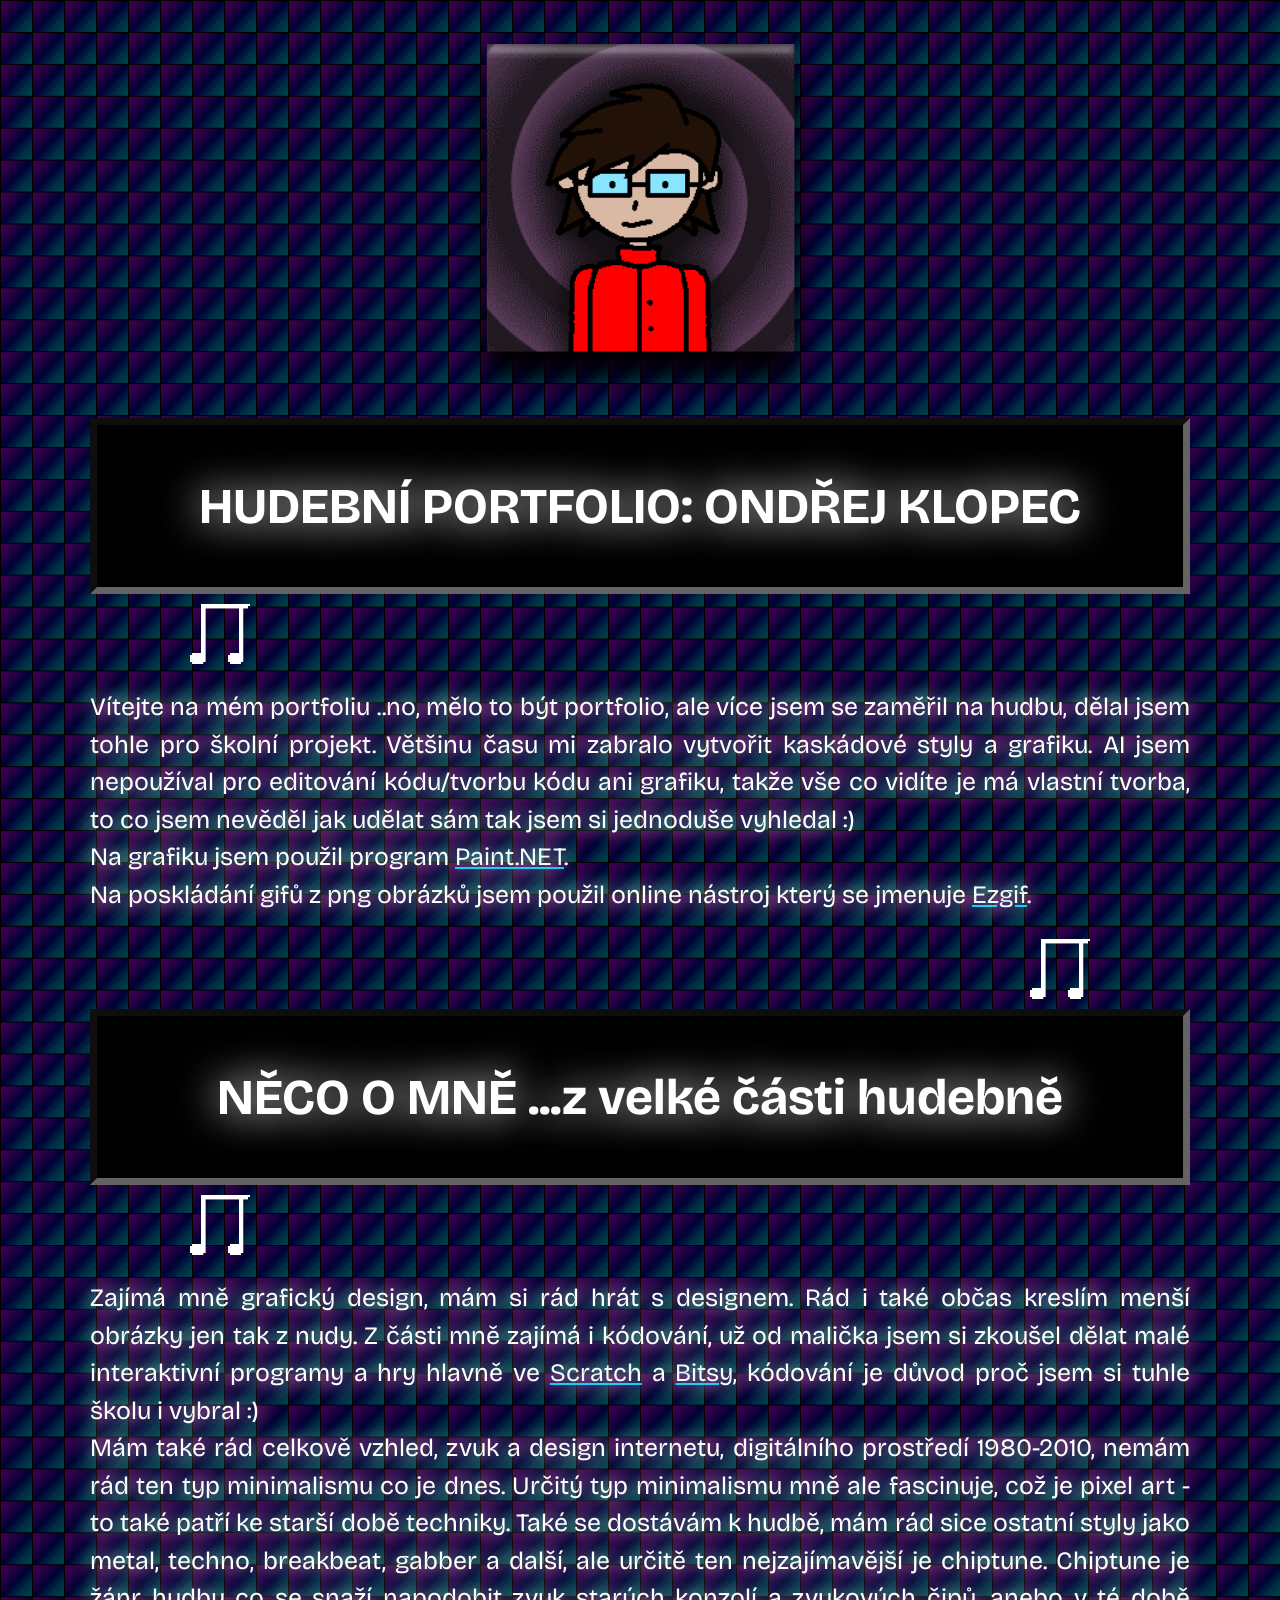
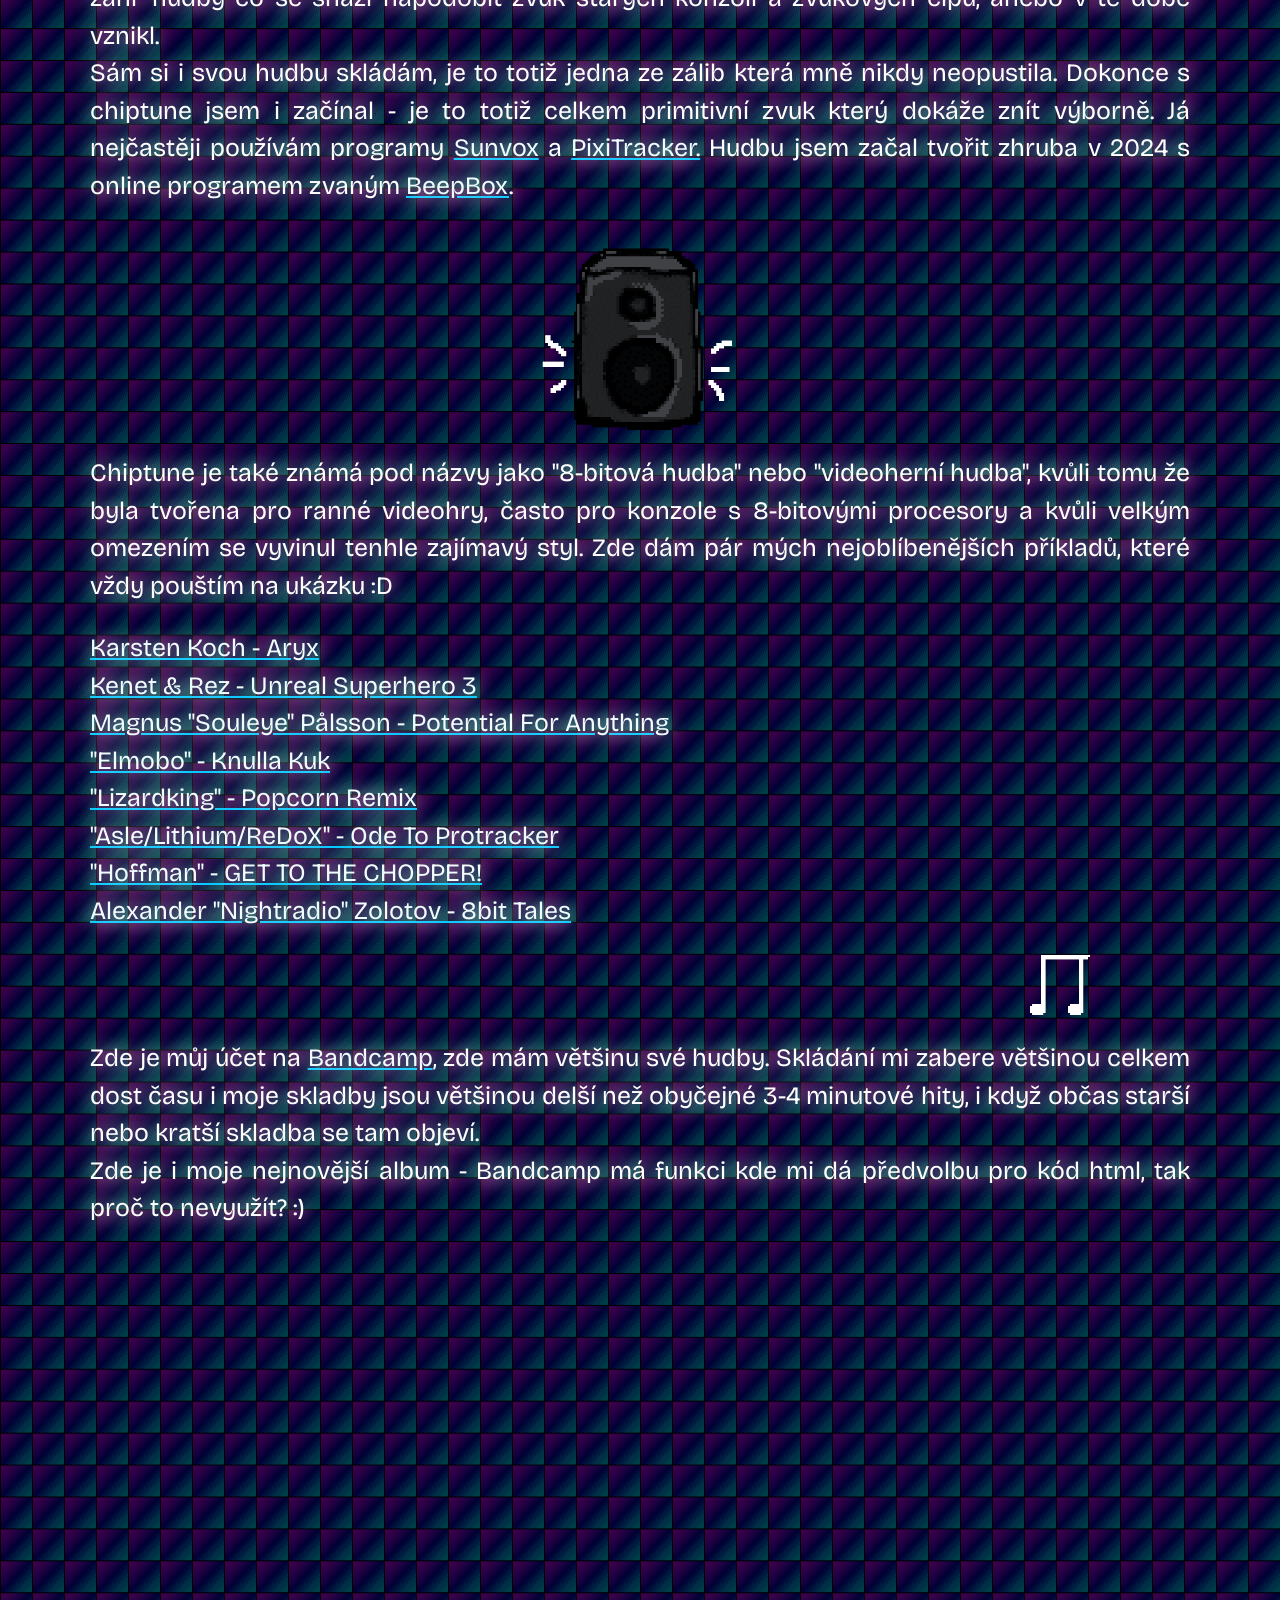
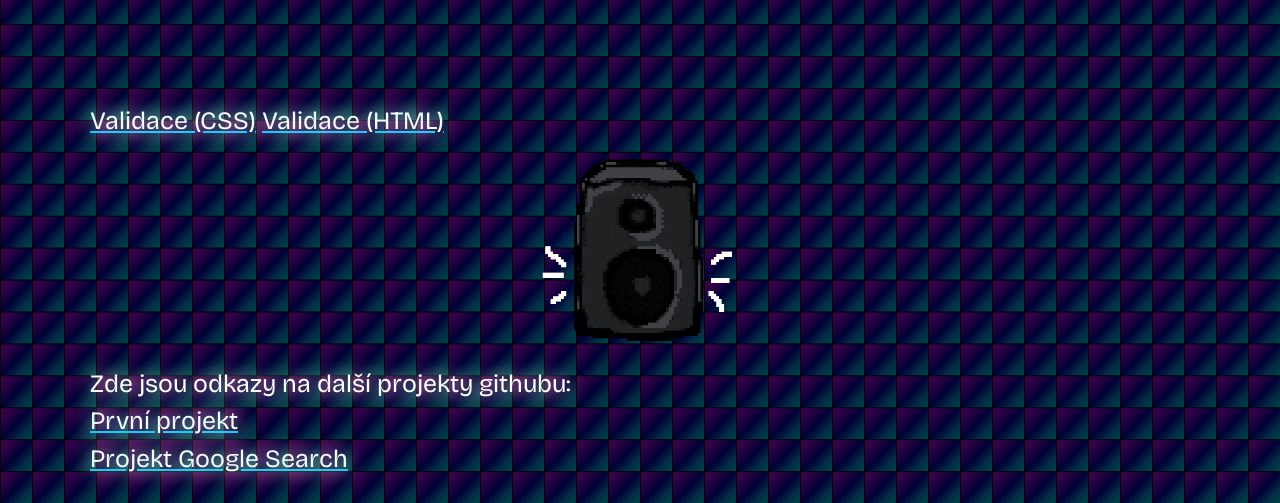
<file: index.html>
<!DOCTYPE html>
<html lang="cs">

<head>
    <meta charset="UTF-8">
    <meta name="viewport" content="width=device-width, initial-scale=1.0">
    <title>PORTFOLIO</title>
    <link rel="stylesheet" href="style.css">
</head>

<body>
    <img src="./ok.png" class="icenter" alt="drawing of me by me :)" width="400" height="400">

    <div class="container">
        <h1>HUDEBNÍ PORTFOLIO: ONDŘEJ KLOPEC</h1>
    </div>

    <img src="./note.gif" class="ileft" alt="note" width="60" height="60">
    <p>Vítejte na mém portfoliu ..no, mělo to být portfolio, ale více jsem se zaměřil na hudbu, dělal jsem tohle pro
        školní projekt. Většinu času mi zabralo vytvořit kaskádové styly a grafiku. AI jsem nepoužíval pro editování
        kódu/tvorbu kódu ani grafiku, takže vše co vidíte je má vlastní tvorba, to co jsem nevěděl jak udělat sám tak
        jsem si jednoduše vyhledal :)<br>Na grafiku jsem použil program <a href="https://paint.net/" target="_blank"
            rel="noopener">Paint.NET</a>.<br>Na poskládání gifů z png obrázků jsem použil online nástroj který se
        jmenuje <a href="https://ezgif.com/" target="_blank" rel="noopener">Ezgif</a>.</p>
    <img src="./note.gif" class="iright" alt="note" width="60" height="60">

    <div class="container">
        <h1>NĚCO O MNĚ ...z velké části hudebně</h1>
    </div>

    <img src="./note.gif" class="ileft" alt="note" width="60" height="60">
    <p>Zajímá mně grafický design, mám si rád hrát s designem. Rád i také občas kreslím menší obrázky jen tak z nudy. Z
        části mně zajímá i kódování, už od malička jsem si zkoušel dělat malé interaktivní programy a hry hlavně ve <a
            href="https://scratch.mit.edu/" target="_blank" rel="noopener">Scratch</a> a <a href="https://bitsy.org/"
            target="_blank" rel="noopener">Bitsy</a>, kódování je důvod proč jsem si tuhle školu i vybral :)<br>Mám také
        rád celkově vzhled, zvuk a design internetu, digitálního prostředí 1980-2010, nemám rád ten typ minimalismu co
        je dnes. Určitý typ minimalismu mně ale fascinuje, což je pixel art - to také patří ke starší době techniky.
        Také se dostávám k hudbě, mám rád sice ostatní styly jako metal, techno, breakbeat, gabber a další, ale určitě
        ten nejzajímavější je chiptune. Chiptune je žánr hudby co se snaží napodobit zvuk starých konzolí a zvukových
        čipů, anebo v té době vznikl.<br>Sám si i svou hudbu skládám, je to totiž jedna ze zálib která mně nikdy
        neopustila. Dokonce s chiptune jsem i začínal - je to totiž celkem primitivní zvuk který dokáže znít výborně. Já
        nejčastěji používám programy <a href="https://www.warmplace.ru/soft/sunvox/" target="_blank"
            rel="noopener">Sunvox</a> a <a href="https://www.warmplace.ru/soft/pixitracker/" target="_blank"
            rel="noopener">PixiTracker.</a> Hudbu jsem začal tvořit zhruba v 2024 s online programem zvaným <a
            href="https://www.beepbox.co" target="_blank" rel="noopener">BeepBox</a>.</p>
    <img src="./speaker.gif" class="icenter" alt="note" width="200" height="200">
    <p>Chiptune je také známá pod názvy jako "8-bitová hudba" nebo "videoherní hudba", kvůli tomu že byla tvořena pro
        ranné videohry, často pro konzole s 8-bitovými procesory a kvůli velkým omezením se vyvinul tenhle zajímavý
        styl. Zde dám pár mých nejoblíbenějších příkladů, které vždy pouštím na ukázku :D</p>

    <p>
        <a href="https://www.youtube.com/watch?v=u35crz9xZG4" target="_blank" rel="noopener">Karsten Koch - Aryx</a><br>
        <a href="https://www.youtube.com/watch?v=9STiQ8cCIo0" target="_blank" rel="noopener">Kenet &amp; Rez - Unreal
            Superhero 3</a><br>
        <a href="https://www.youtube.com/watch?v=Uj8MsbgpjaQ" target="_blank" rel="noopener">Magnus "Souleye" Pålsson -
            Potential For Anything</a><br>
        <a href="https://www.youtube.com/watch?v=jChnTCAars8" target="_blank" rel="noopener">"Elmobo" - Knulla
            Kuk</a><br>
        <a href="https://www.youtube.com/watch?v=QRlH4fH8o2c" target="_blank" rel="noopener">"Lizardking" - Popcorn
            Remix</a><br>
        <a href="https://www.youtube.com/watch?v=z6P6T1H4NRY" target="_blank" rel="noopener">"Asle/Lithium/ReDoX" - Ode
            To Protracker</a><br>
        <a href="https://www.youtube.com/watch?v=npZdPvhynxw" target="_blank" rel="noopener">"Hoffman" - GET TO THE
            CHOPPER!</a><br>
        <a href="https://www.youtube.com/watch?v=p0As7SkXSBo" target="_blank" rel="noopener">Alexander "Nightradio"
            Zolotov - 8bit Tales</a>
    </p>

    <img src="./note.gif" class="iright" alt="note" width="60" height="60">
    <p>Zde je můj účet na <a href="https://ondr.bandcamp.com/" target="_blank" rel="noopener">Bandcamp</a>, zde mám
        většinu své hudby. Skládání mi zabere většinou celkem dost času i moje skladby jsou většinou delší než obyčejné
        3-4 minutové hity, i když občas starší nebo kratší skladba se tam objeví.<br>Zde je i moje nejnovější album -
        Bandcamp má funkci kde mi dá předvolbu pro kód html, tak proč to nevyužít? :)</p>

    <iframe style="border: 0; width: 700px; height: 439px;"
        src="https://bandcamp.com/EmbeddedPlayer/album=2408700237/size=large/bgcol=333333/linkcol=e32c14/artwork=small/transparent=true/"
        title="Home by ONDR!"></iframe>
    <br>
    <a href="https://jigsaw.w3.org/css-validator/validator?uri=ondrklop.github.io&profile=css3svg&usermedium=all&warning=1&vextwarning=&lang=cs"
        target="_blank" rel="noopener">Validace (CSS)</a>
    <a href="https://validator.w3.org/nu/?doc=https%3A%2F%2Fondrklop.github.io%2F" target=" _blank"
        rel="noopener">Validace (HTML)</a>
    <img src="./speaker.gif" class="icenter" alt="note" width="200" height="200">
    <p>Zde jsou odkazy na další projekty githubu:<br><a href="https://ondrklop.github.io/chiptune" target=" _blank"
            rel="noopener">První projekt</a><br><a href="https://ondrklop.github.io/googlesearch/" target=" _blank"
            rel="noopener">Projekt Google Search</a></p>
</body>

</html>
</file>
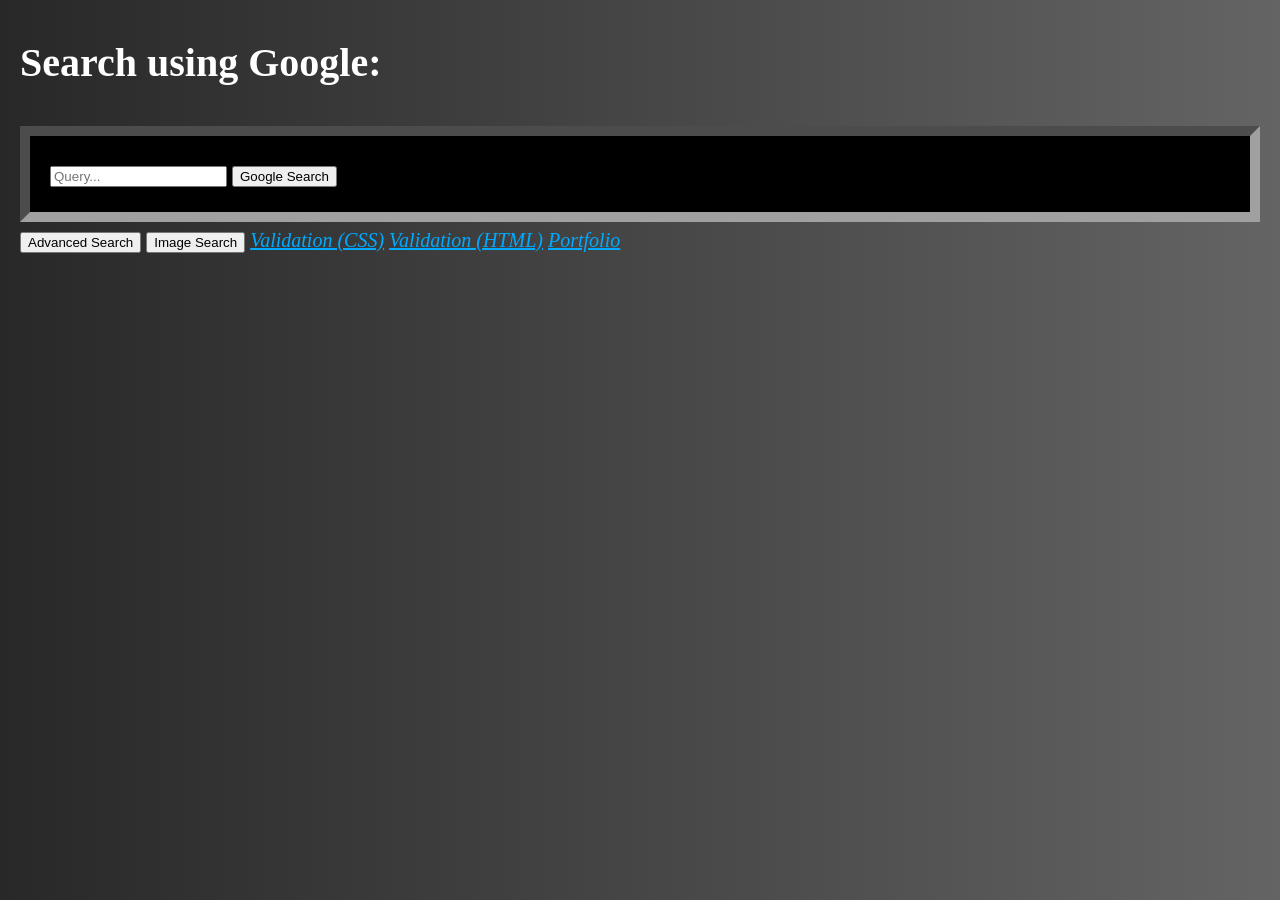
<file: googlesearch/index.html>
<!DOCTYPE html>
<html lang="en">

<head>
    <title>Query Search</title>
    <link rel="stylesheet" href="styles.css">
</head>

<body>
    <h1>Search using Google:</h1>
    <form action="https://www.google.com/search">
        <input type="text" name="q" placeholder="Query...">
        <input type="submit" value="Google Search">
    </form>
    <button onclick="window.location.href='advanced.html'">Advanced Search</button> <button
        onclick="window.location.href='image.html'">Image Search</button>
    <a href="https://jigsaw.w3.org/css-validator/validator?uri=https%3A%2F%2Fondrklop.github.io%2Fgooglesearch%2Findex.html&profile=css3svg&usermedium=all&warning=1&vextwarning=&lang=cs" target="_blank">Validation
        (CSS)</a>
    <a href="https://validator.w3.org/nu/?doc=https%3A%2F%2Fondrklop.github.io%2Fgooglesearch%2Findex.html" target="_blank">Validation
        (HTML)</a>
    <a href="https://ondrklop.github.io" target="_blank">Portfolio</a>

</body>

</html>
</file>
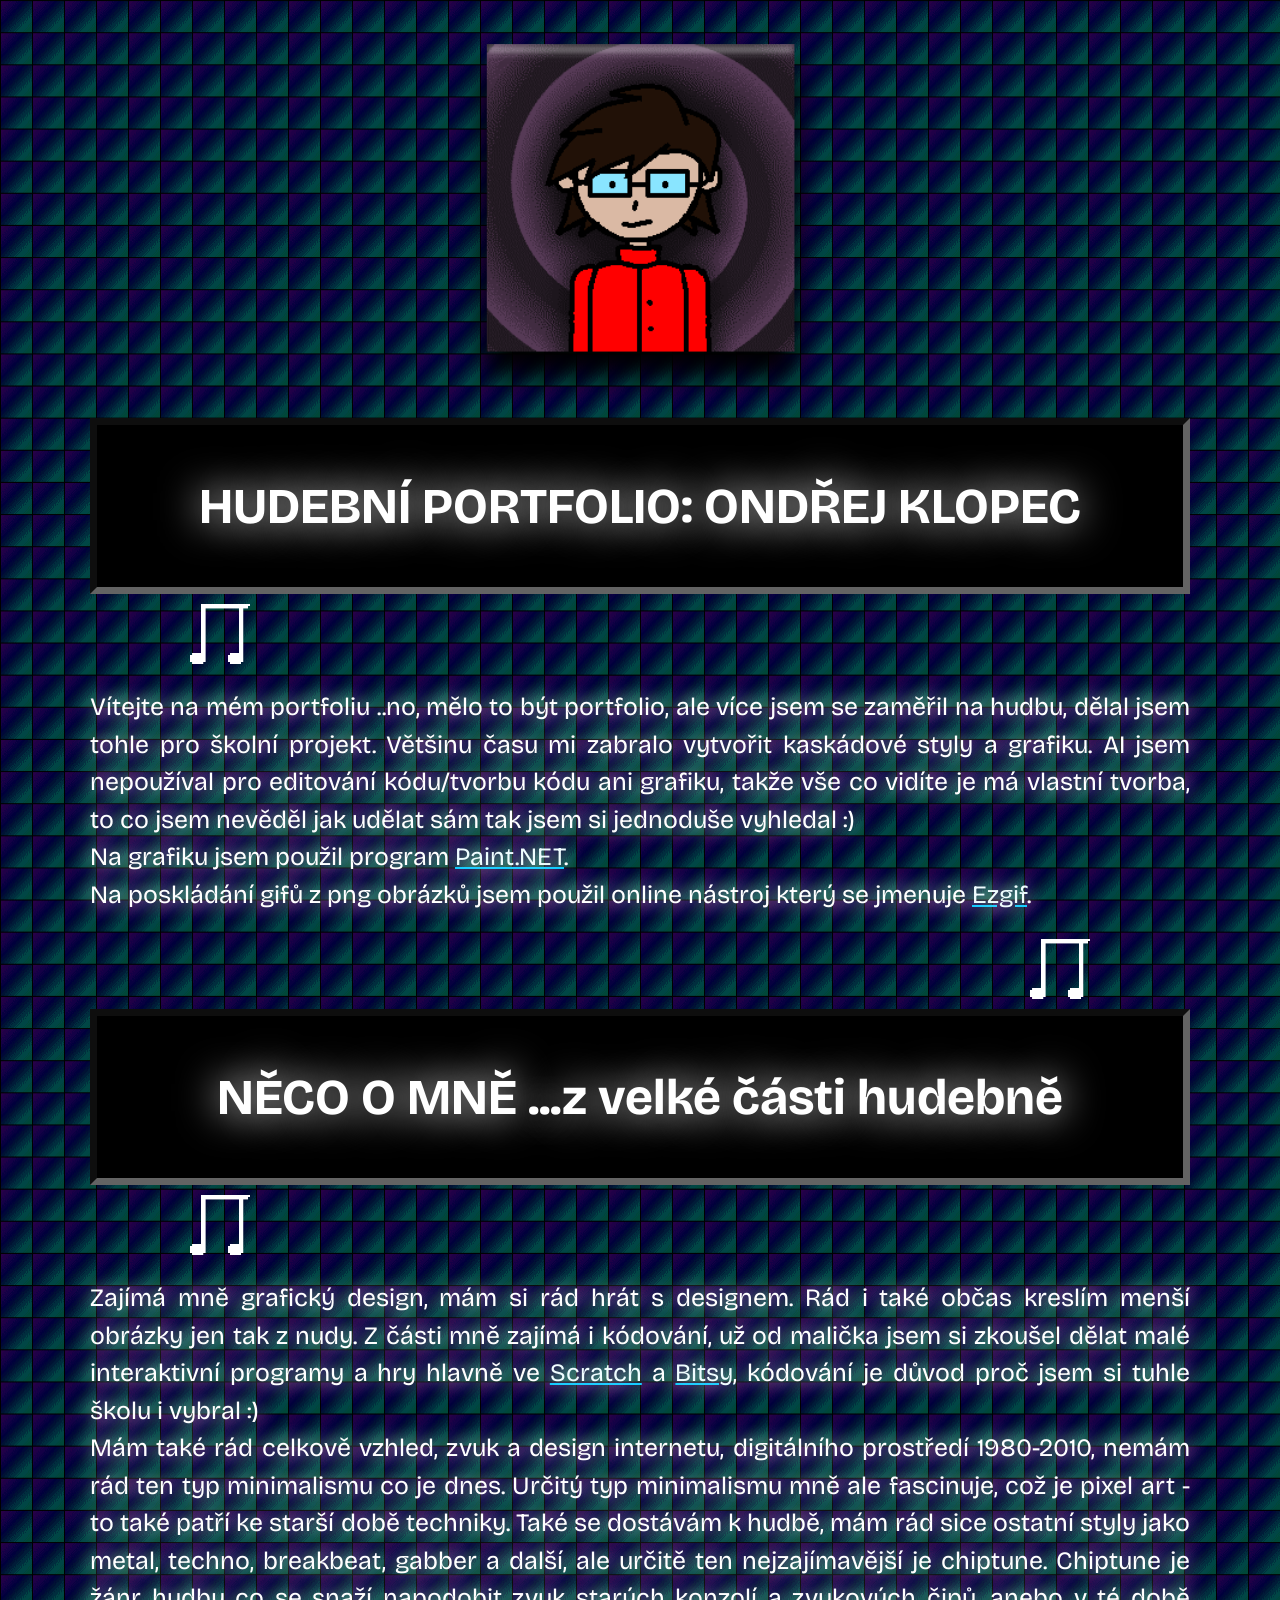
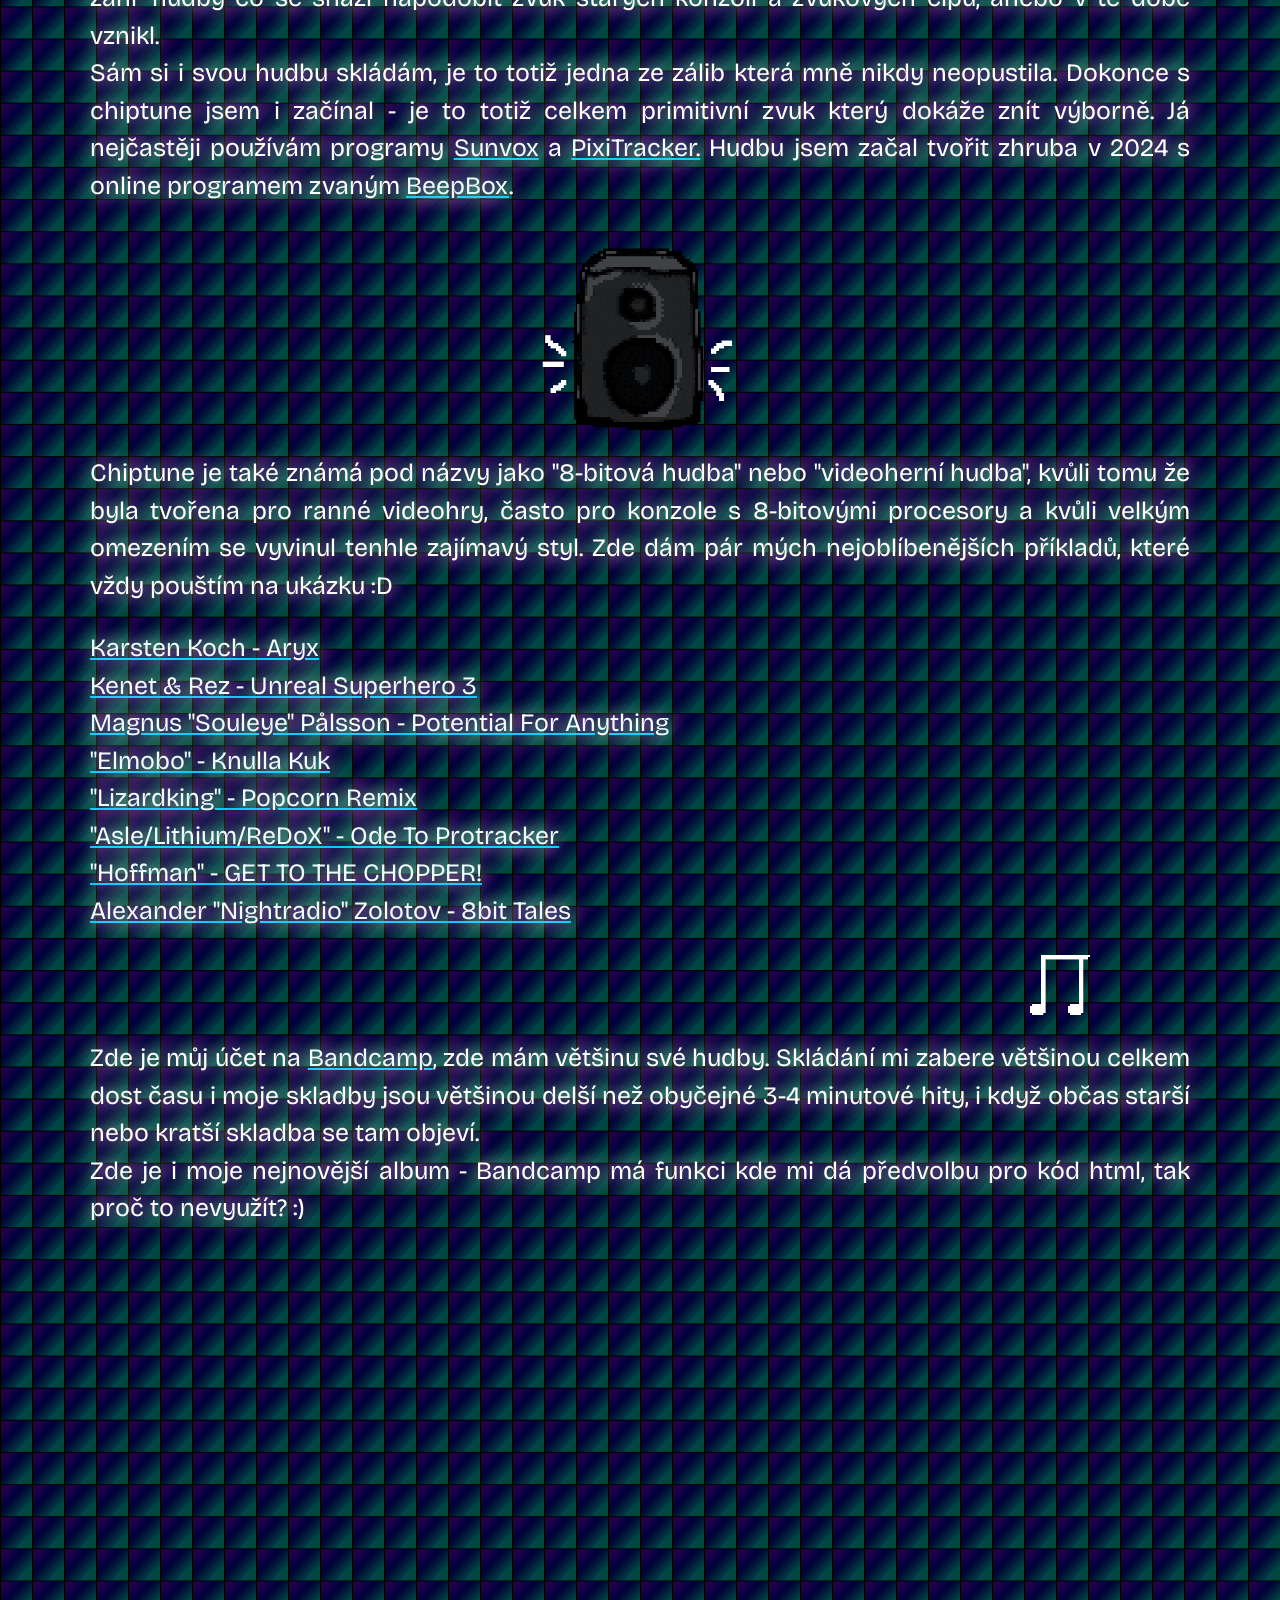
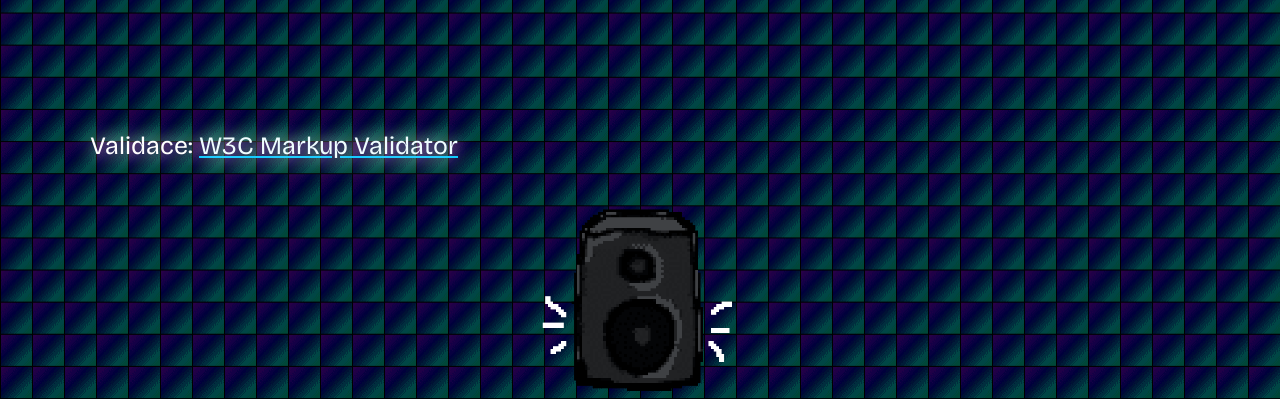
<file: portfolio/index.html>
<!DOCTYPE html>
<html lang="cs">

<head>
    <meta charset="UTF-8">
    <meta name="viewport" content="width=device-width, initial-scale=1.0">
    <title>PORTFOLIO</title>
    <link rel="stylesheet" href="style.css">
</head>

<body>
    <img src="./ok.png" class="icenter" alt="drawing of me by me :)" width="400" height="400">

    <div class="container">
        <h1>HUDEBNÍ PORTFOLIO: ONDŘEJ KLOPEC</h1>
    </div>

    <img src="./note.gif" class="ileft" alt="note" width="60" height="60">
    <p>Vítejte na mém portfoliu ..no, mělo to být portfolio, ale více jsem se zaměřil na hudbu, dělal jsem tohle pro
        školní projekt. Většinu času mi zabralo vytvořit kaskádové styly a grafiku. AI jsem nepoužíval pro editování
        kódu/tvorbu kódu ani grafiku, takže vše co vidíte je má vlastní tvorba, to co jsem nevěděl jak udělat sám tak
        jsem si jednoduše vyhledal :)<br>Na grafiku jsem použil program <a href="https://paint.net/" target="_blank"
            rel="noopener">Paint.NET</a>.<br>Na poskládání gifů z png obrázků jsem použil online nástroj který se
        jmenuje <a href="https://ezgif.com/" target="_blank" rel="noopener">Ezgif</a>.</p>
    <img src="./note.gif" class="iright" alt="note" width="60" height="60">

    <div class="container">
        <h1>NĚCO O MNĚ ...z velké části hudebně</h1>
    </div>

    <img src="./note.gif" class="ileft" alt="note" width="60" height="60">
    <p>Zajímá mně grafický design, mám si rád hrát s designem. Rád i také občas kreslím menší obrázky jen tak z nudy. Z
        části mně zajímá i kódování, už od malička jsem si zkoušel dělat malé interaktivní programy a hry hlavně ve <a
            href="https://scratch.mit.edu/" target="_blank" rel="noopener">Scratch</a> a <a href="https://bitsy.org/"
            target="_blank" rel="noopener">Bitsy</a>, kódování je důvod proč jsem si tuhle školu i vybral :)<br>Mám také
        rád celkově vzhled, zvuk a design internetu, digitálního prostředí 1980-2010, nemám rád ten typ minimalismu co
        je dnes. Určitý typ minimalismu mně ale fascinuje, což je pixel art - to také patří ke starší době techniky.
        Také se dostávám k hudbě, mám rád sice ostatní styly jako metal, techno, breakbeat, gabber a další, ale určitě
        ten nejzajímavější je chiptune. Chiptune je žánr hudby co se snaží napodobit zvuk starých konzolí a zvukových
        čipů, anebo v té době vznikl.<br>Sám si i svou hudbu skládám, je to totiž jedna ze zálib která mně nikdy
        neopustila. Dokonce s chiptune jsem i začínal - je to totiž celkem primitivní zvuk který dokáže znít výborně. Já
        nejčastěji používám programy <a href="https://www.warmplace.ru/soft/sunvox/" target="_blank"
            rel="noopener">Sunvox</a> a <a href="https://www.warmplace.ru/soft/pixitracker/" target="_blank"
            rel="noopener">PixiTracker.</a> Hudbu jsem začal tvořit zhruba v 2024 s online programem zvaným <a
            href="https://www.beepbox.co" target="_blank" rel="noopener">BeepBox</a>.</p>
    <img src="./speaker.gif" class="icenter" alt="note" width="200" height="200">
    <p>Chiptune je také známá pod názvy jako "8-bitová hudba" nebo "videoherní hudba", kvůli tomu že byla tvořena pro
        ranné videohry, často pro konzole s 8-bitovými procesory a kvůli velkým omezením se vyvinul tenhle zajímavý
        styl. Zde dám pár mých nejoblíbenějších příkladů, které vždy pouštím na ukázku :D</p>

    <p>
        <a href="https://www.youtube.com/watch?v=u35crz9xZG4" target="_blank" rel="noopener">Karsten Koch - Aryx</a><br>
        <a href="https://www.youtube.com/watch?v=9STiQ8cCIo0" target="_blank" rel="noopener">Kenet &amp; Rez - Unreal
            Superhero 3</a><br>
        <a href="https://www.youtube.com/watch?v=Uj8MsbgpjaQ" target="_blank" rel="noopener">Magnus "Souleye" Pålsson -
            Potential For Anything</a><br>
        <a href="https://www.youtube.com/watch?v=jChnTCAars8" target="_blank" rel="noopener">"Elmobo" - Knulla
            Kuk</a><br>
        <a href="https://www.youtube.com/watch?v=QRlH4fH8o2c" target="_blank" rel="noopener">"Lizardking" - Popcorn
            Remix</a><br>
        <a href="https://www.youtube.com/watch?v=z6P6T1H4NRY" target="_blank" rel="noopener">"Asle/Lithium/ReDoX" - Ode
            To Protracker</a><br>
        <a href="https://www.youtube.com/watch?v=npZdPvhynxw" target="_blank" rel="noopener">"Hoffman" - GET TO THE
            CHOPPER!</a><br>
        <a href="https://www.youtube.com/watch?v=p0As7SkXSBo" target="_blank" rel="noopener">Alexander "Nightradio"
            Zolotov - 8bit Tales</a>
    </p>

    <img src="./note.gif" class="iright" alt="note" width="60" height="60">
    <p>Zde je můj účet na <a href="https://ondr.bandcamp.com/" target="_blank" rel="noopener">Bandcamp</a>, zde mám
        většinu své hudby. Skládání mi zabere většinou celkem dost času i moje skladby jsou většinou delší než obyčejné
        3-4 minutové hity, i když občas starší nebo kratší skladba se tam objeví.<br>Zde je i moje nejnovější album -
        Bandcamp má funkci kde mi dá předvolbu pro kód html, tak proč to nevyužít? :)</p>

    <iframe style="border: 0; width: 700px; height: 439px;"
        src="https://bandcamp.com/EmbeddedPlayer/album=2408700237/size=large/bgcol=333333/linkcol=e32c14/artwork=small/transparent=true/"
        title="Home by ONDR!"></iframe>

    <p>Validace: <a href="https://validator.w3.org/nu/?doc=https%3A%2F%2Fondrklop.github.io%2Fportfolio%2Fportfolio.html" target="_blank" rel="noopener">W3C Markup Validator</a></p>
    <img src="./speaker.gif" class="icenter" alt="note" width="200" height="200">
</body>

</html>
</file>
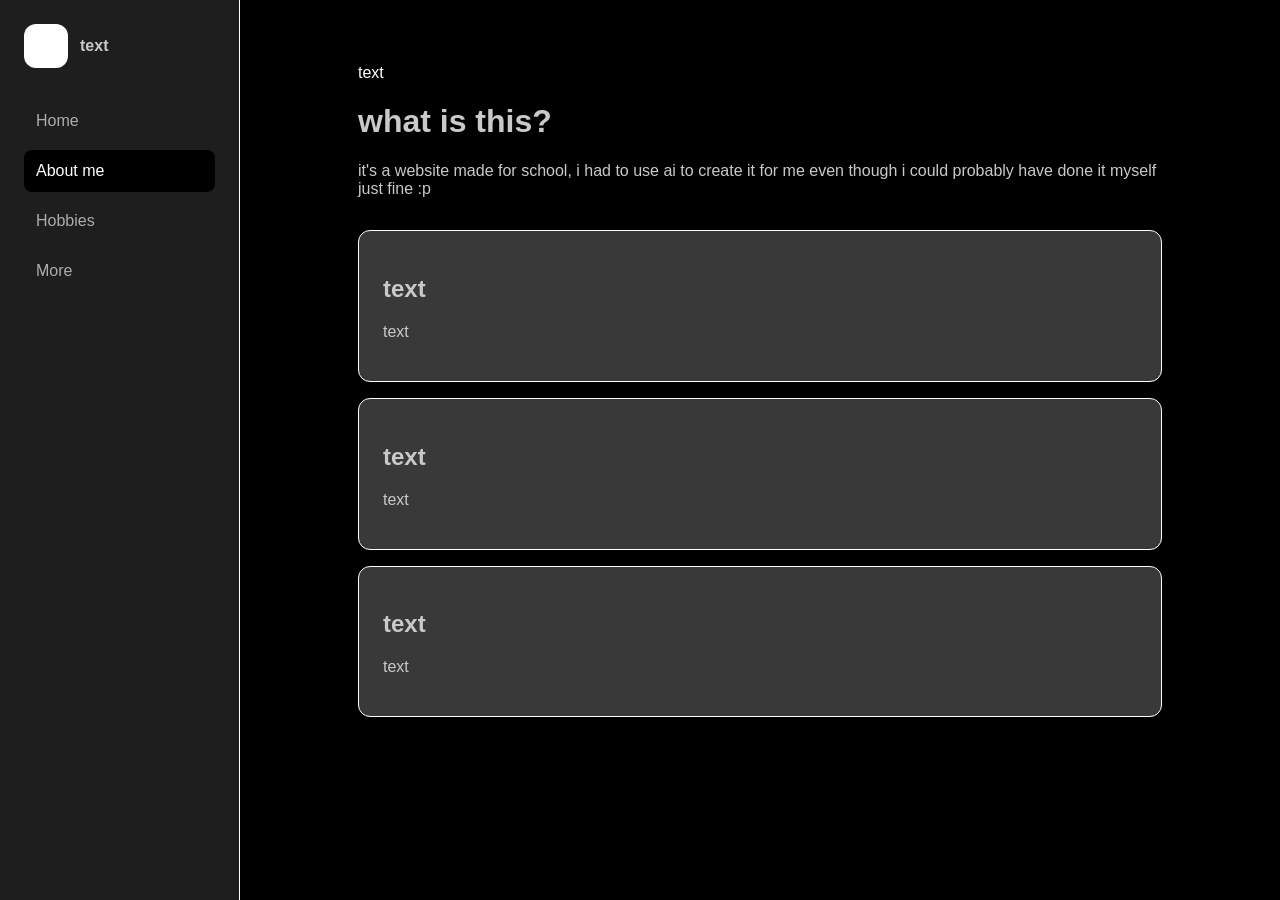
<file: ai/about.html>
<!doctype html>
<html lang="en">

<head>
  <meta charset="utf-8">
  <meta name="viewport" content="width=device-width, initial-scale=1">
  <title>text</title>
  <link rel="stylesheet" href="aistuff.css">
</head>

<body>
  <aside class="sidebar">
    <a class="brand" href="aistuff.html">
      <!-- Replace this placeholder with an image element for your logo. -->
      <span class="logo-placeholder" aria-hidden="true">text</span>
      <span>text</span>
    </a>
    <nav aria-label="Main navigation">
      <a href="aistuff.html">Home</a>
      <a href="about.html" aria-current="page">About me</a>
      <a href="hobbies.html">Hobbies</a>
      <a href="more.html">More</a>
    </nav>
  </aside>

  <main>
    <header class="page-header">
      <p class="eyebrow">text</p>
      <h1>what is this?</h1>
      <p>it's a website made for school, i had to use ai to create it for me even though i could probably have done it
        myself just fine :p</p>
    </header>

    <section class="card">
      <h2>text</h2>
      <p>text</p>
    </section>

    <section class="card">
      <h2>text</h2>
      <p>text</p>
    </section>

    <section class="card">
      <h2>text</h2>
      <p>text</p>
    </section>
  </main>
</body>

</html>
</file>
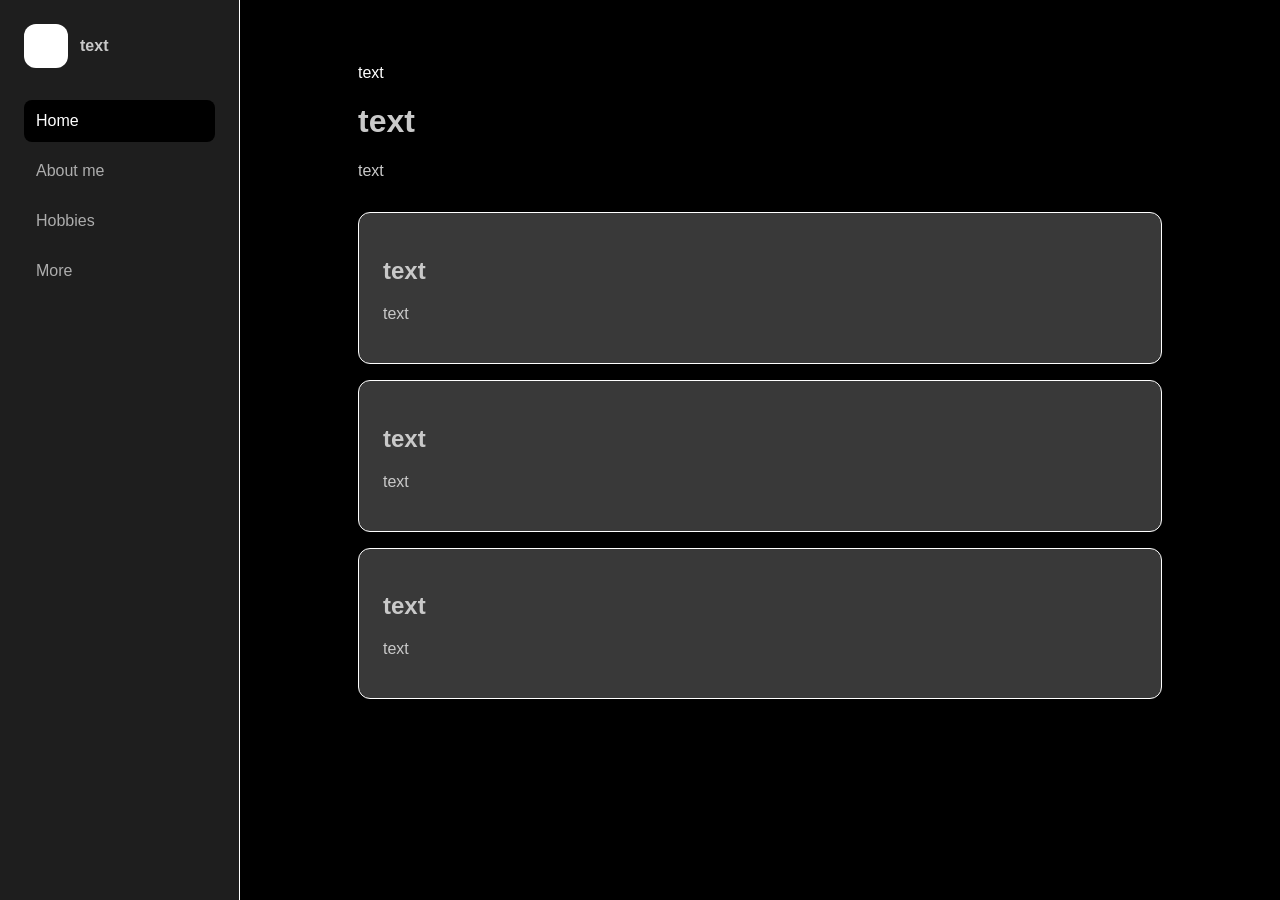
<file: ai/aistuff.html>
<!doctype html>
<html lang="en">

<head>
  <meta charset="utf-8">
  <meta name="viewport" content="width=device-width, initial-scale=1">
  <title>text</title>
  <link rel="stylesheet" href="aistuff.css">
</head>

<body>
  <aside class="sidebar">
    <a class="brand" href="aistuff.html">
      <!-- Replace this placeholder with an image element for your logo. -->
      <span class="logo-placeholder" aria-hidden="true">text</span>
      <span>text</span>
    </a>
    <nav aria-label="Main navigation">
      <a href="aistuff.html" aria-current="page">Home</a>
      <a href="about.html">About me</a>
      <a href="hobbies.html">Hobbies</a>
      <a href="more.html">More</a>
    </nav>
  </aside>

  <main>
    <header class="page-header">
      <p class="eyebrow">text</p>
      <h1>text</h1>
      <p>text</p>
    </header>

    <section class="card">
      <h2>text</h2>
      <p>text</p>
    </section>

    <section class="card">
      <h2>text</h2>
      <p>text</p>
    </section>

    <section class="card">
      <h2>text</h2>
      <p>text</p>
    </section>
  </main>
</body>

</html>
</file>
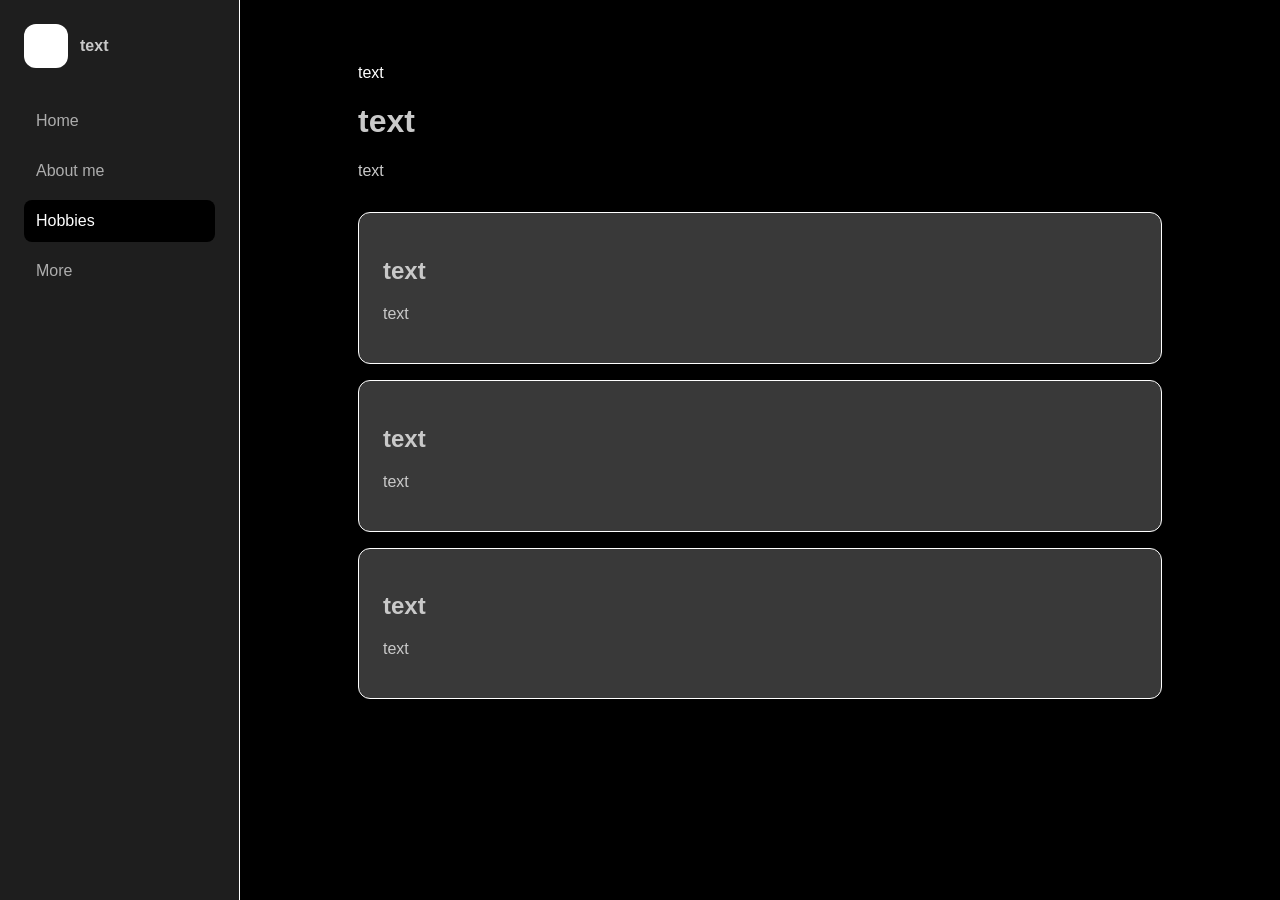
<file: ai/hobbies.html>
<!doctype html>
<html lang="en">

<head>
  <meta charset="utf-8">
  <meta name="viewport" content="width=device-width, initial-scale=1">
  <title>text</title>
  <link rel="stylesheet" href="aistuff.css">
</head>

<body>
  <aside class="sidebar">
    <a class="brand" href="aistuff.html">
      <!-- Replace this placeholder with an image element for your logo. -->
      <span class="logo-placeholder" aria-hidden="true">text</span>
      <span>text</span>
    </a>
    <nav aria-label="Main navigation">
      <a href="aistuff.html">Home</a>
      <a href="about.html">About me</a>
      <a href="hobbies.html" aria-current="page">Hobbies</a>
      <a href="more.html">More</a>
    </nav>
  </aside>

  <main>
    <header class="page-header">
      <p class="eyebrow">text</p>
      <h1>text</h1>
      <p>text</p>
    </header>

    <section class="card">
      <h2>text</h2>
      <p>text</p>
    </section>

    <section class="card">
      <h2>text</h2>
      <p>text</p>
    </section>

    <section class="card">
      <h2>text</h2>
      <p>text</p>
    </section>
  </main>
</body>

</html>
</file>
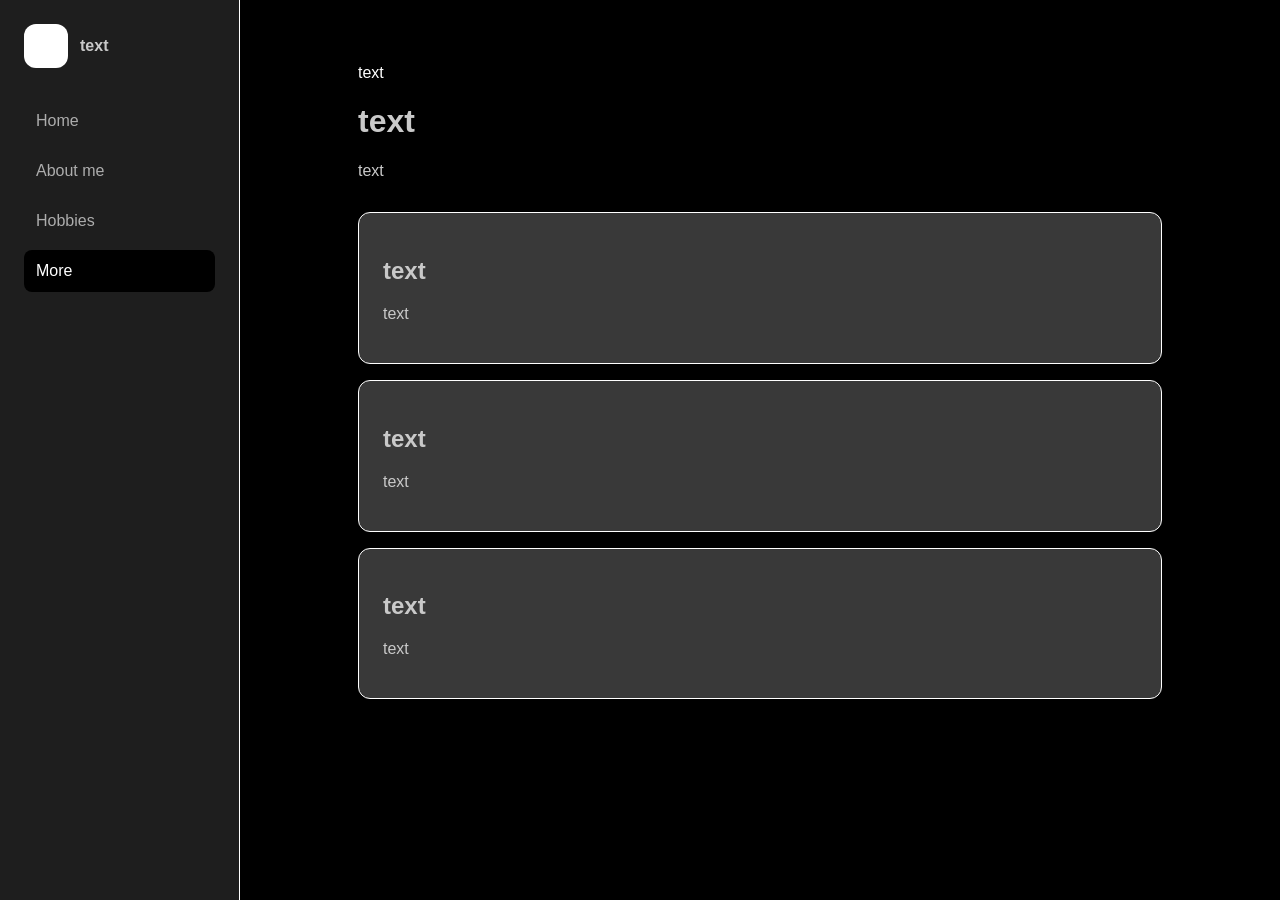
<file: ai/more.html>
<!doctype html>
<html lang="en">

<head>
  <meta charset="utf-8">
  <meta name="viewport" content="width=device-width, initial-scale=1">
  <title>text</title>
  <link rel="stylesheet" href="aistuff.css">
</head>

<body>
  <aside class="sidebar">
    <a class="brand" href="aistuff.html">
      <!-- Replace this placeholder with an image element for your logo. -->
      <span class="logo-placeholder" aria-hidden="true">text</span>
      <span>text</span>
    </a>
    <nav aria-label="Main navigation">
      <a href="aistuff.html">Home</a>
      <a href="about.html">About me</a>
      <a href="hobbies.html">Hobbies</a>
      <a href="more.html" aria-current="page">More</a>
    </nav>
  </aside>

  <main>
    <header class="page-header">
      <p class="eyebrow">text</p>
      <h1>text</h1>
      <p>text</p>
    </header>

    <section class="card">
      <h2>text</h2>
      <p>text</p>
    </section>

    <section class="card">
      <h2>text</h2>
      <p>text</p>
    </section>

    <section class="card">
      <h2>text</h2>
      <p>text</p>
    </section>
  </main>
</body>

</html>
</file>
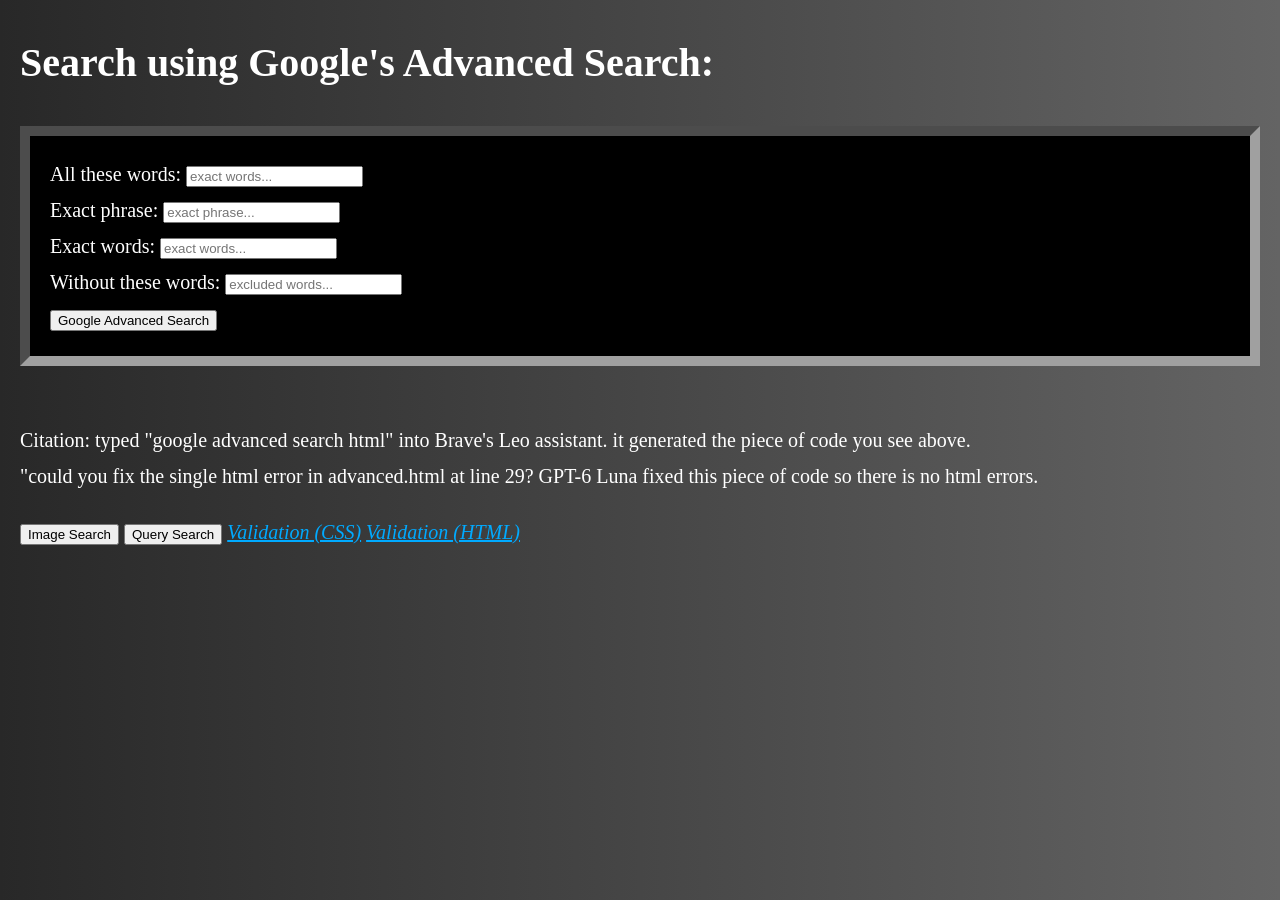
<file: googlesearch/advanced.html>
<!DOCTYPE html>
<html lang="en">

<head>
    <title>Advanced Search</title>
    <link rel="stylesheet" href="styles.css">
</head>

<body>

    <h1>Search using Google's Advanced Search:</h1>
    <form action="https://www.google.com/search" method="get" class="form">
        <label for="as_q">All these words:</label>
        <input type="text" id="as_q" name="as_q" placeholder="exact words..."> <br>

        <label for="as_epq">Exact phrase:</label>
        <input type="text" id="as_epq" name="as_epq" placeholder="exact phrase..."> <br>

        <label for="as_oq">Exact words:</label>
        <input type="text" id="as_oq" name="as_oq" placeholder="exact words..."> <br>

        <label for="as_eq">Without these words:</label>
        <input type="text" id="as_eq" name="as_eq" placeholder="excluded words..."> <br>

        <button type="submit">Google Advanced Search</button>
    </form>
    <br>
    <p>Citation: typed "google advanced search html" into Brave's Leo assistant. it generated the piece of code you see
        above.<br>"could you fix the single html error in advanced.html at line 29? GPT-6 Luna fixed this piece of code
        so there is no html errors.</p>
    <button onclick="window.location.href='image.html'">Image Search</button>
    <button onclick="window.location.href='index.html'">Query Search</button>
    <a href="https://jigsaw.w3.org/css-validator/validator?uri=https%3A%2F%2Fondrklop.github.io%2Fgooglesearch%2Fadvanced.html&profile=css3svg&usermedium=all&warning=1&vextwarning=&lang=cs"
        target="_blank">Validation
        (CSS)</a>
    <a href="https://validator.w3.org/nu/?doc=https%3A%2F%2Fondrklop.github.io%2Fgooglesearch%2Fadvanced.html"
        target="_blank">Validation
        (HTML)</a>
</body>

</html>
</file>
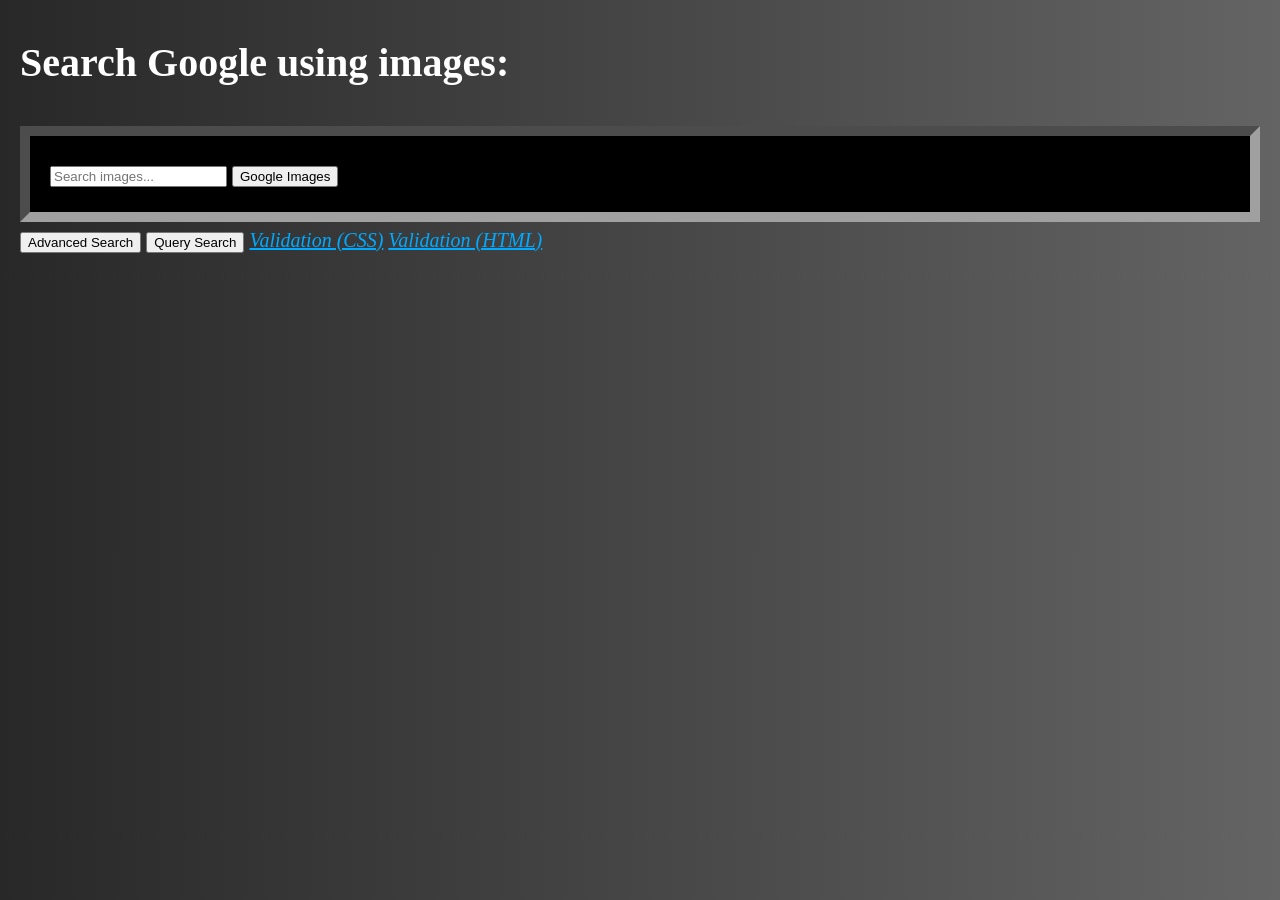
<file: googlesearch/image.html>
<!DOCTYPE html>
<html lang="en">
    <head>
        <title>Image Search</title>
        <link rel="stylesheet" href="styles.css">
    </head>
    <body>
        <h1>Search Google using images:</h1>
        <form method="get" action="http://images.google.com/images">
  <input type="text" name="q" placeholder="Search images..." />
  <input type="submit" value="Google Images" />
</form>
<button onclick="window.location.href='advanced.html'">Advanced Search</button> <button onclick="window.location.href='index.html'">Query Search</button>
  <a href="https://jigsaw.w3.org/css-validator/validator?uri=https%3A%2F%2Fondrklop.github.io%2Fgooglesearch%2Fimage.html&profile=css3svg&usermedium=all&warning=1&vextwarning=&lang=cs" target="_blank">Validation
        (CSS)</a>
    <a href="https://validator.w3.org/nu/?doc=https%3A%2F%2Fondrklop.github.io%2Fgooglesearch%2Fimage.html" target="_blank">Validation
        (HTML)</a>
    </body>
</html>
</file>
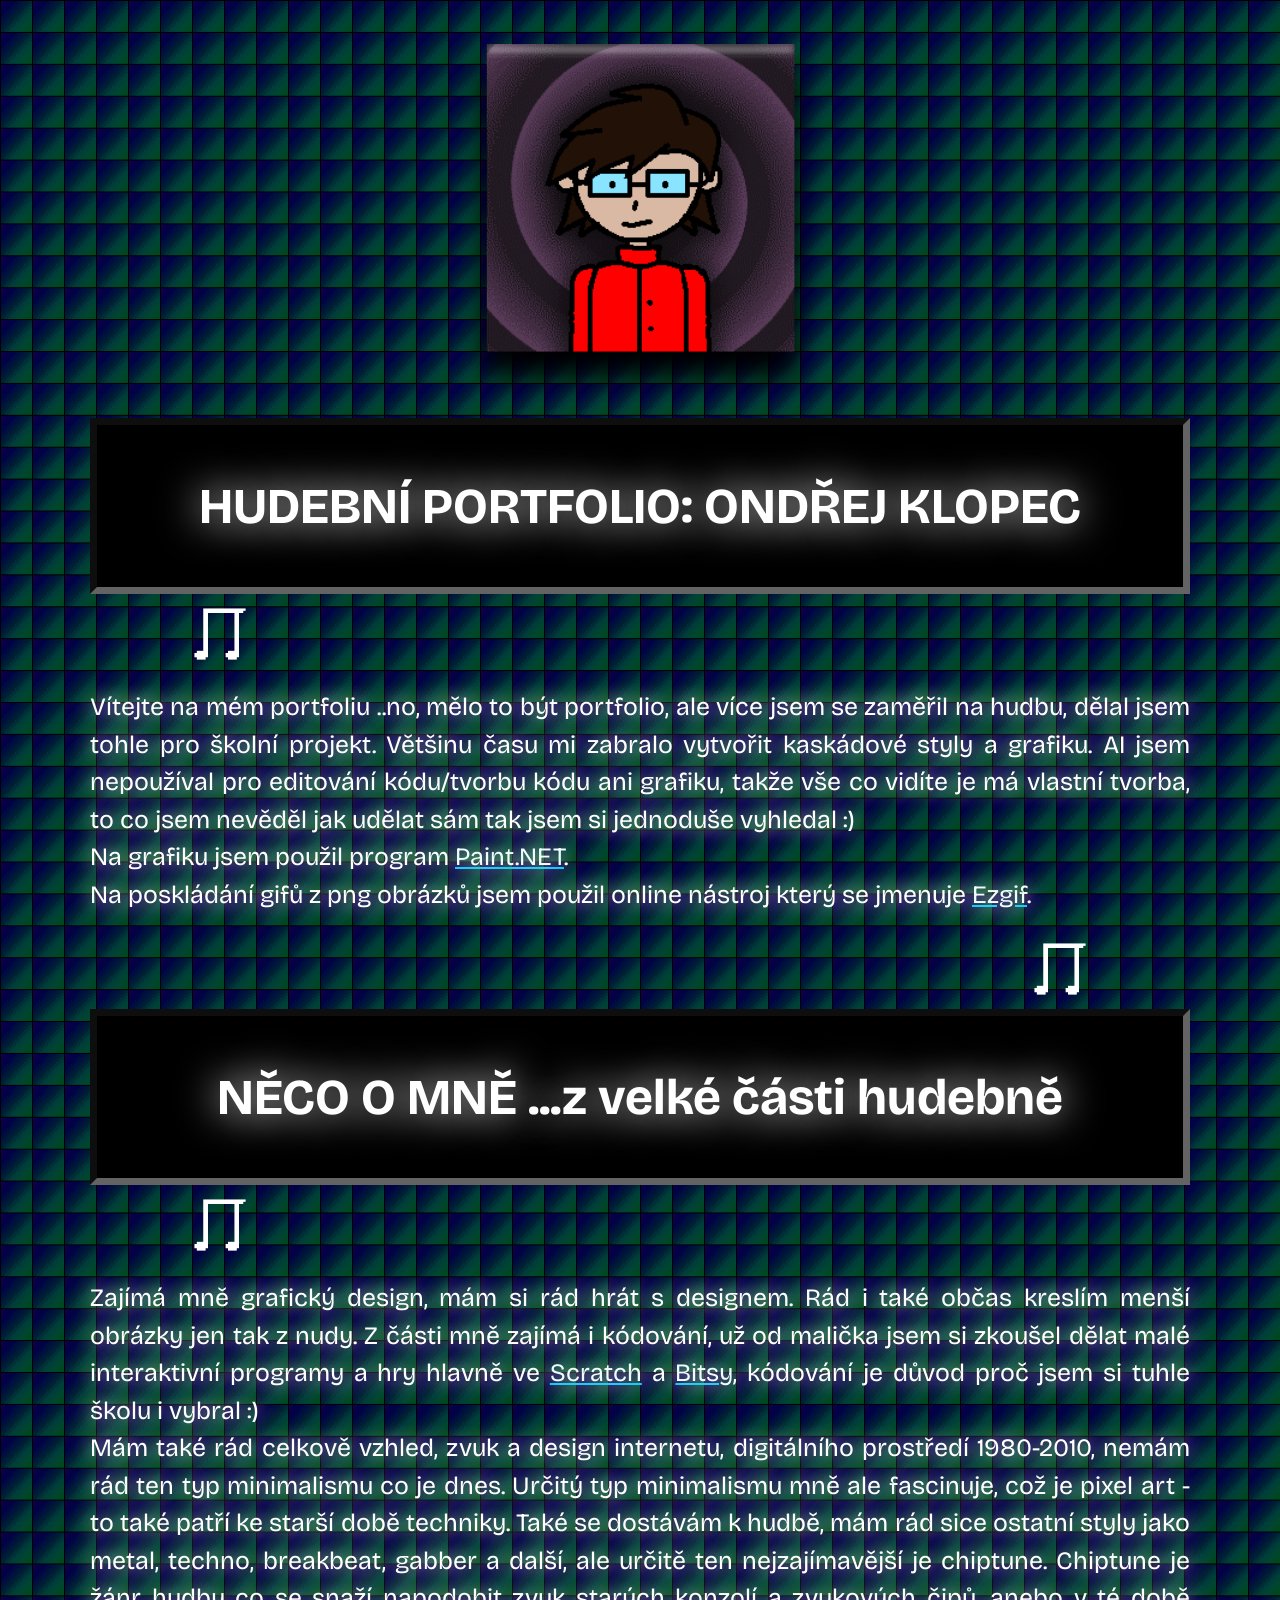
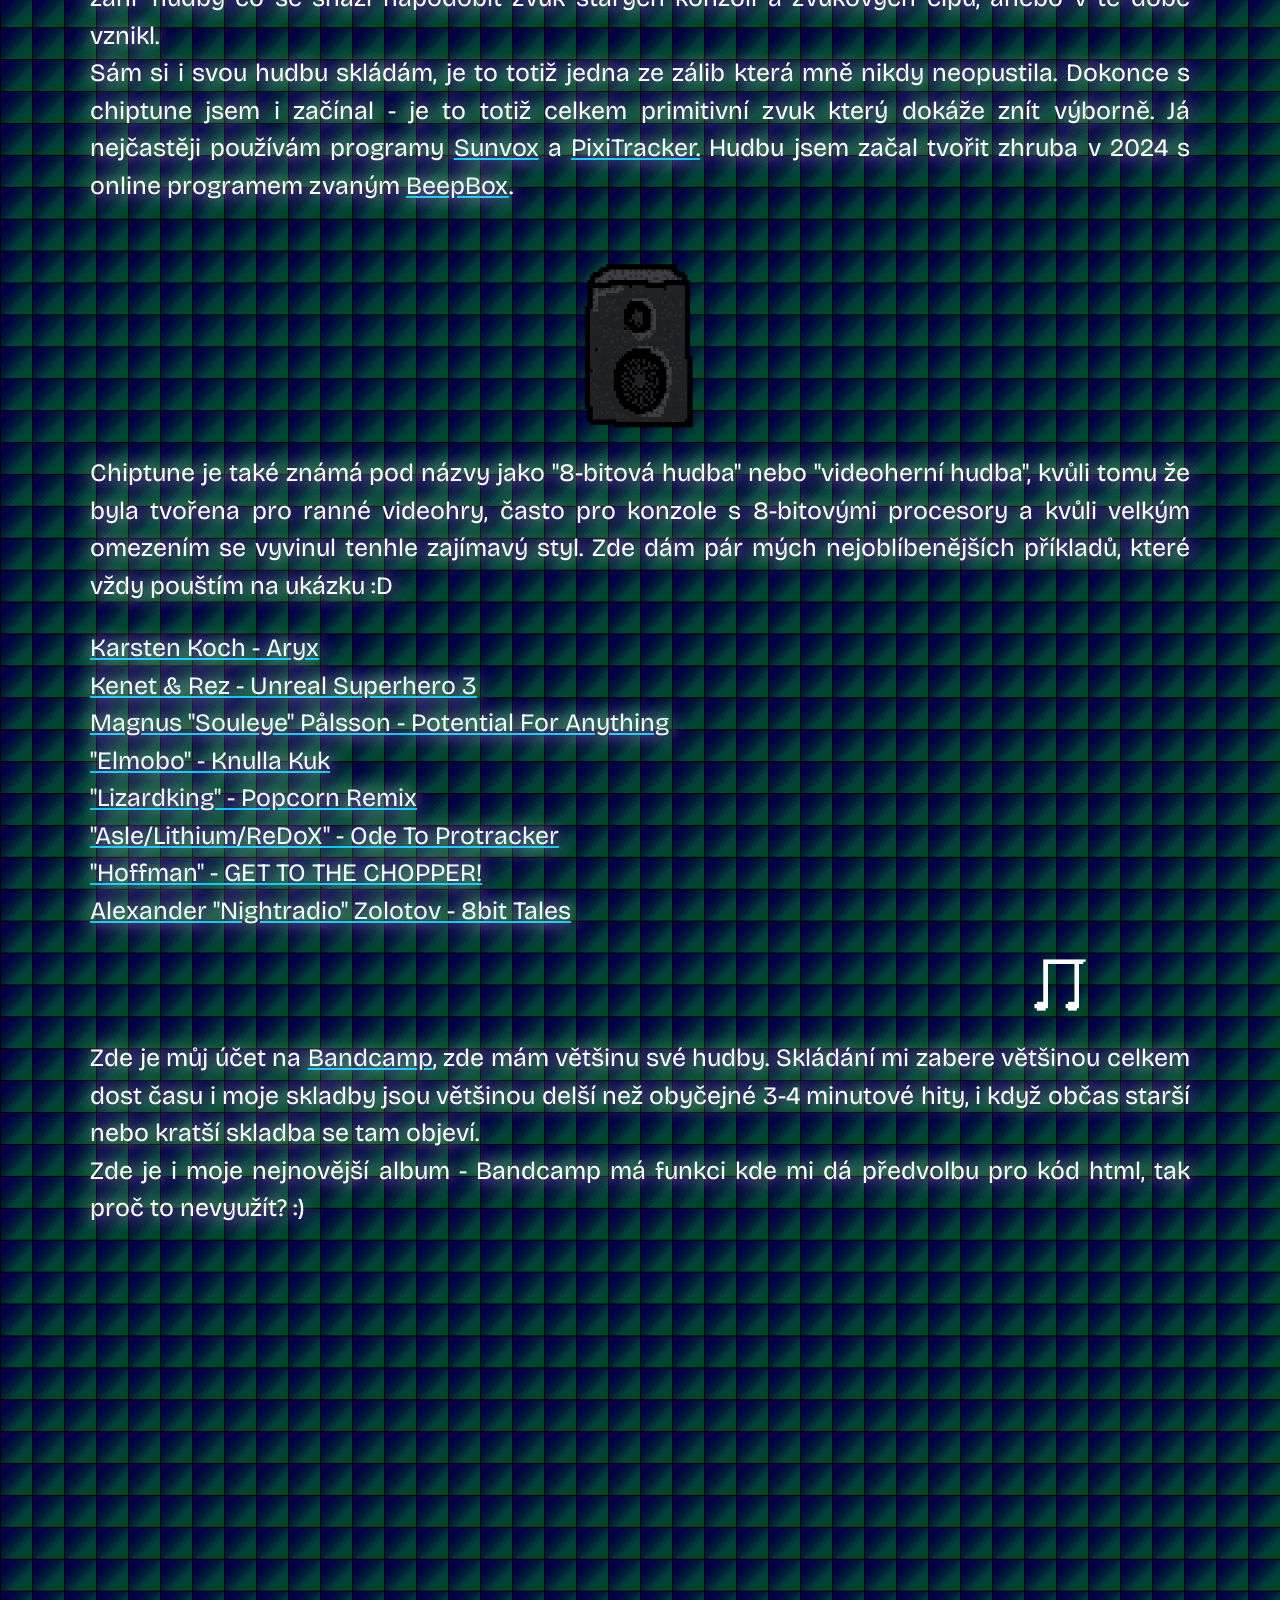
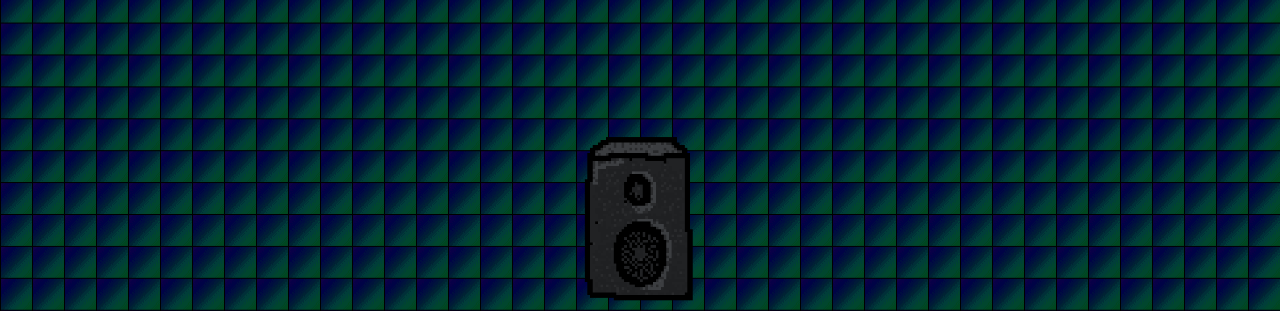
<file: portfolio/html.html>
<!DOCTYPE html>
<html lang="cs">

<head>
    <meta charset="UTF-8">
    <meta name="viewport" content="width=device-width, initial-scale=1.0">
    <title>PORTFOLIO</title>
    <link rel="stylesheet" href="style.css">
</head>

<body>
    <img src="./ok.png" class="icenter" alt="drawing of me by me :)" width="400" height="400">

    <div class="container">
        <h1>HUDEBNÍ PORTFOLIO: ONDŘEJ KLOPEC</h1>
    </div>

    <img src="./note.gif" class="ileft" alt="note" width="60" height="60">
    <p>Vítejte na mém portfoliu ..no, mělo to být portfolio, ale více jsem se zaměřil na hudbu, dělal jsem tohle pro
        školní projekt. Většinu času mi zabralo vytvořit kaskádové styly a grafiku. AI jsem nepoužíval pro editování
        kódu/tvorbu kódu ani grafiku, takže vše co vidíte je má vlastní tvorba, to co jsem nevěděl jak udělat sám tak
        jsem si jednoduše vyhledal :)<br>Na grafiku jsem použil program <a href="https://paint.net/" target="_blank"
            rel="noopener">Paint.NET</a>.<br>Na poskládání gifů z png obrázků jsem použil online nástroj který se
        jmenuje <a href="https://ezgif.com/" target="_blank" rel="noopener">Ezgif</a>.</p>
    <img src="./note.gif" class="iright" alt="note" width="60" height="60">

    <div class="container">
        <h1>NĚCO O MNĚ ...z velké části hudebně</h1>
    </div>

    <img src="./note.gif" class="ileft" alt="note" width="60" height="60">
    <p>Zajímá mně grafický design, mám si rád hrát s designem. Rád i také občas kreslím menší obrázky jen tak z nudy. Z
        části mně zajímá i kódování, už od malička jsem si zkoušel dělat malé interaktivní programy a hry hlavně ve <a
            href="https://scratch.mit.edu/" target="_blank" rel="noopener">Scratch</a> a <a href="https://bitsy.org/"
            target="_blank" rel="noopener">Bitsy</a>, kódování je důvod proč jsem si tuhle školu i vybral :)<br>Mám také
        rád celkově vzhled, zvuk a design internetu, digitálního prostředí 1980-2010, nemám rád ten typ minimalismu co
        je dnes. Určitý typ minimalismu mně ale fascinuje, což je pixel art - to také patří ke starší době techniky.
        Také se dostávám k hudbě, mám rád sice ostatní styly jako metal, techno, breakbeat, gabber a další, ale určitě
        ten nejzajímavější je chiptune. Chiptune je žánr hudby co se snaží napodobit zvuk starých konzolí a zvukových
        čipů, anebo v té době vznikl.<br>Sám si i svou hudbu skládám, je to totiž jedna ze zálib která mně nikdy
        neopustila. Dokonce s chiptune jsem i začínal - je to totiž celkem primitivní zvuk který dokáže znít výborně. Já
        nejčastěji používám programy <a href="https://www.warmplace.ru/soft/sunvox/" target="_blank"
            rel="noopener">Sunvox</a> a <a href="https://www.warmplace.ru/soft/pixitracker/" target="_blank"
            rel="noopener">PixiTracker.</a> Hudbu jsem začal tvořit zhruba v 2024 s online programem zvaným <a
            href="https://www.beepbox.co" target="_blank" rel="noopener">BeepBox</a>.</p>
    <img src="./speaker.gif" class="icenter" alt="note" width="200" height="200">
    <p>Chiptune je také známá pod názvy jako "8-bitová hudba" nebo "videoherní hudba", kvůli tomu že byla tvořena pro
        ranné videohry, často pro konzole s 8-bitovými procesory a kvůli velkým omezením se vyvinul tenhle zajímavý
        styl. Zde dám pár mých nejoblíbenějších příkladů, které vždy pouštím na ukázku :D</p>

    <p>
        <a href="https://www.youtube.com/watch?v=u35crz9xZG4" target="_blank" rel="noopener">Karsten Koch - Aryx</a><br>
        <a href="https://www.youtube.com/watch?v=9STiQ8cCIo0" target="_blank" rel="noopener">Kenet &amp; Rez - Unreal
            Superhero 3</a><br>
        <a href="https://www.youtube.com/watch?v=Uj8MsbgpjaQ" target="_blank" rel="noopener">Magnus "Souleye" Pålsson -
            Potential For Anything</a><br>
        <a href="https://www.youtube.com/watch?v=jChnTCAars8" target="_blank" rel="noopener">"Elmobo" - Knulla
            Kuk</a><br>
        <a href="https://www.youtube.com/watch?v=QRlH4fH8o2c" target="_blank" rel="noopener">"Lizardking" - Popcorn
            Remix</a><br>
        <a href="https://www.youtube.com/watch?v=z6P6T1H4NRY" target="_blank" rel="noopener">"Asle/Lithium/ReDoX" - Ode
            To Protracker</a><br>
        <a href="https://www.youtube.com/watch?v=npZdPvhynxw" target="_blank" rel="noopener">"Hoffman" - GET TO THE
            CHOPPER!</a><br>
        <a href="https://www.youtube.com/watch?v=p0As7SkXSBo" target="_blank" rel="noopener">Alexander "Nightradio"
            Zolotov - 8bit Tales</a>
    </p>

    <img src="./note.gif" class="iright" alt="note" width="60" height="60">
    <p>Zde je můj účet na <a href="https://ondr.bandcamp.com/" target="_blank" rel="noopener">Bandcamp</a>, zde mám
        většinu své hudby. Skládání mi zabere většinou celkem dost času i moje skladby jsou většinou delší než obyčejné
        3-4 minutové hity, i když občas starší nebo kratší skladba se tam objeví.<br>Zde je i moje nejnovější album -
        Bandcamp má funkci kde mi dá předvolbu pro kód html, tak proč to nevyužít? :)</p>

    <iframe style="border: 0; width: 700px; height: 439px;"
        src="https://bandcamp.com/EmbeddedPlayer/album=2408700237/size=large/bgcol=333333/linkcol=e32c14/artwork=small/transparent=true/"
        title="Home by ONDR!"></iframe>

    <img src="./speaker.gif" class="icenter" alt="note" width="200" height="200">
</body>

</html>
</file>
<file: style.css>
@import url('https://fonts.googleapis.com/css2?family=Bricolage+Grotesque:opsz,wght@12..96,200..800&display=swap');

body {
    background-color: rgb(0, 0, 0);
    color: white;
    background-image: url("./rainbow.gif");
    background-repeat: round;
    background-position: left top;
    font-family: "Bricolage Grotesque", sans-serif;
    font-size: 25px;
    text-align: justify;
    text-shadow: 0px 0px 20px rgb(255, 255, 255);
    margin-left: 90px;
    margin-right: 90px;
    line-height: 1.5;

}

a {
    color: rgb(239, 253, 255);
    text-decoration: underline;
    text-decoration-color: rgb(0, 200, 255);
    font-style: normal;
    font-size: 25px;
    transition: color 2s ease-out
}

a:hover {
    color: rgb(0, 200, 255);
    text-decoration: double underline;
    text-decoration-color: rgb(0, 200, 255);
    font-style: italic;
    font-size: 35px;
}

.container {
    background-color: rgb(0, 0, 0);
    border-radius: 0px;
    border: 7px rgb(99, 99, 99) inset;
    margin: 10px auto;
    padding: 10px 1px;
    text-align: center;
    text-shadow: 0px 0px 40px rgb(255, 255, 255);
}

.ileft {
  display: block;
  margin-left: 100px;
  margin-right: auto;
}

.iright {
  display: block;
  margin-right: 100px;
  margin-left: auto;
}

.icenter {
  display: block;
  margin-left: auto;
  margin-right: auto;
}
</file>
<file: googlesearch/styles.css>
body {
    background-color: rgb(35, 35, 35);
    color: white;
    font-family: Times New Roman, Times, serif;
    margin: 20px;
    line-height: 1.8;
    font-size: 20px;
    background: linear-gradient(to left, rgb(100, 100, 100), rgb(40, 40, 40));
}

form {
    background-color: rgb(0, 0, 0);
    border: 10px inset rgb(160, 160, 160);
    padding: 20px;
}

h1 {
    color: white;
    font-family: Times New Roman, Times, serif;
    font-size: 40px;
}
a[href] {
    color: rgb(0, 170, 255);
    text-decoration: underline;
    font-style: italic;
}
</file>
<file: portfolio/style.css>
@import url('https://fonts.googleapis.com/css2?family=Bricolage+Grotesque:opsz,wght@12..96,200..800&display=swap');

body {
    background-color: rgb(0, 0, 0);
    color: white;
    background-image: url("./rainbow.gif");
    background-repeat: round;
    background-position: left top;
    font-family: "Bricolage Grotesque", sans-serif;
    font-size: 25px;
    text-align: justify;
    text-shadow: 0px 0px 20px rgb(255, 255, 255);
    margin-left: 90px;
    margin-right: 90px;
    line-height: 1.5;

}

a {
    color: rgb(239, 253, 255);
    text-decoration: underline;
    text-decoration-color: rgb(0, 200, 255);
    font-style: normal;
    font-size: 25px;
    transition: color 2s ease-out
}

a:hover {
    color: rgb(0, 200, 255);
    text-decoration: double underline;
    text-decoration-color: rgb(0, 200, 255);
    font-style: italic;
    font-size: 35px;
}

.container {
    background-color: rgb(0, 0, 0);
    border-radius: 0px;
    border: 7px rgb(99, 99, 99) inset;
    margin: 10px auto;
    padding: 10px 1px;
    text-align: center;
    text-shadow: 0px 0px 40px rgb(255, 255, 255);
}

.ileft {
  display: block;
  margin-left: 100px;
  margin-right: auto;
}

.iright {
  display: block;
  margin-right: 100px;
  margin-left: auto;
}

.icenter {
  display: block;
  margin-left: auto;
  margin-right: auto;
}
</file>
<file: ai/aistuff.css>
:root {
  color-scheme: light;
  --page-background: #000000;
  --sidebar-background: #1e1e1e;
  --card-background: #393939;
  --text-color: #c9c9c9;
  --muted-color: #adadad;
  --accent-color: #ffffff;
  --border-color: #ffffff;
}

* {
  box-sizing: border-box;
}

body {
  display: flex;
  min-height: 100vh;
  margin: 0;
  background: var(--page-background);
  color: var(--text-color);
  font-family: Arial, sans-serif;
}

.sidebar {
  position: sticky;
  top: 0;
  display: flex;
  flex: 0 0 240px;
  flex-direction: column;
  gap: 2rem;
  height: 100vh;
  padding: 1.5rem;
  background: var(--sidebar-background);
  border-right: 1px solid var(--border-color);
}

.brand {
  display: flex;
  align-items: center;
  gap: 0.75rem;
  color: inherit;
  font-weight: 700;
  text-decoration: none;
}

.logo-placeholder {
  display: grid;
  width: 2.75rem;
  height: 2.75rem;
  place-items: center;
  border-radius: 0.75rem;
  background: var(--accent-color);
  color: #ffffff;
}

nav {
  display: grid;
  gap: 0.5rem;
}

nav a {
  padding: 0.75rem;
  border-radius: 0.5rem;
  color: var(--muted-color);
  text-decoration: none;
}

nav a:hover,
nav a[aria-current="page"] {
  background: var(--page-background);
  color: var(--accent-color);
}

main {
  width: min(100%, 900px);
  margin: 0 auto;
  padding: 3rem;
}

.page-header {
  margin-bottom: 2rem;
}

.eyebrow {
  color: var(--accent-color);
}

.card {
  margin-bottom: 1rem;
  padding: 1.5rem;
  border: 1px solid var(--border-color);
  border-radius: 0.75rem;
  background: var(--card-background);
}

@media (max-width: 640px) {
  body {
    flex-direction: column;
  }

  .sidebar {
    position: static;
    flex-basis: auto;
    width: 100%;
    height: auto;
    gap: 1rem;
    padding: 1rem;
    border-right: 0;
    border-bottom: 1px solid var(--border-color);
  }

  nav {
    grid-template-columns: repeat(4, minmax(0, 1fr));
  }

  nav a {
    padding: 0.6rem 0.25rem;
    text-align: center;
  }

  main {
    padding: 1.5rem;
  }
}
</file>
